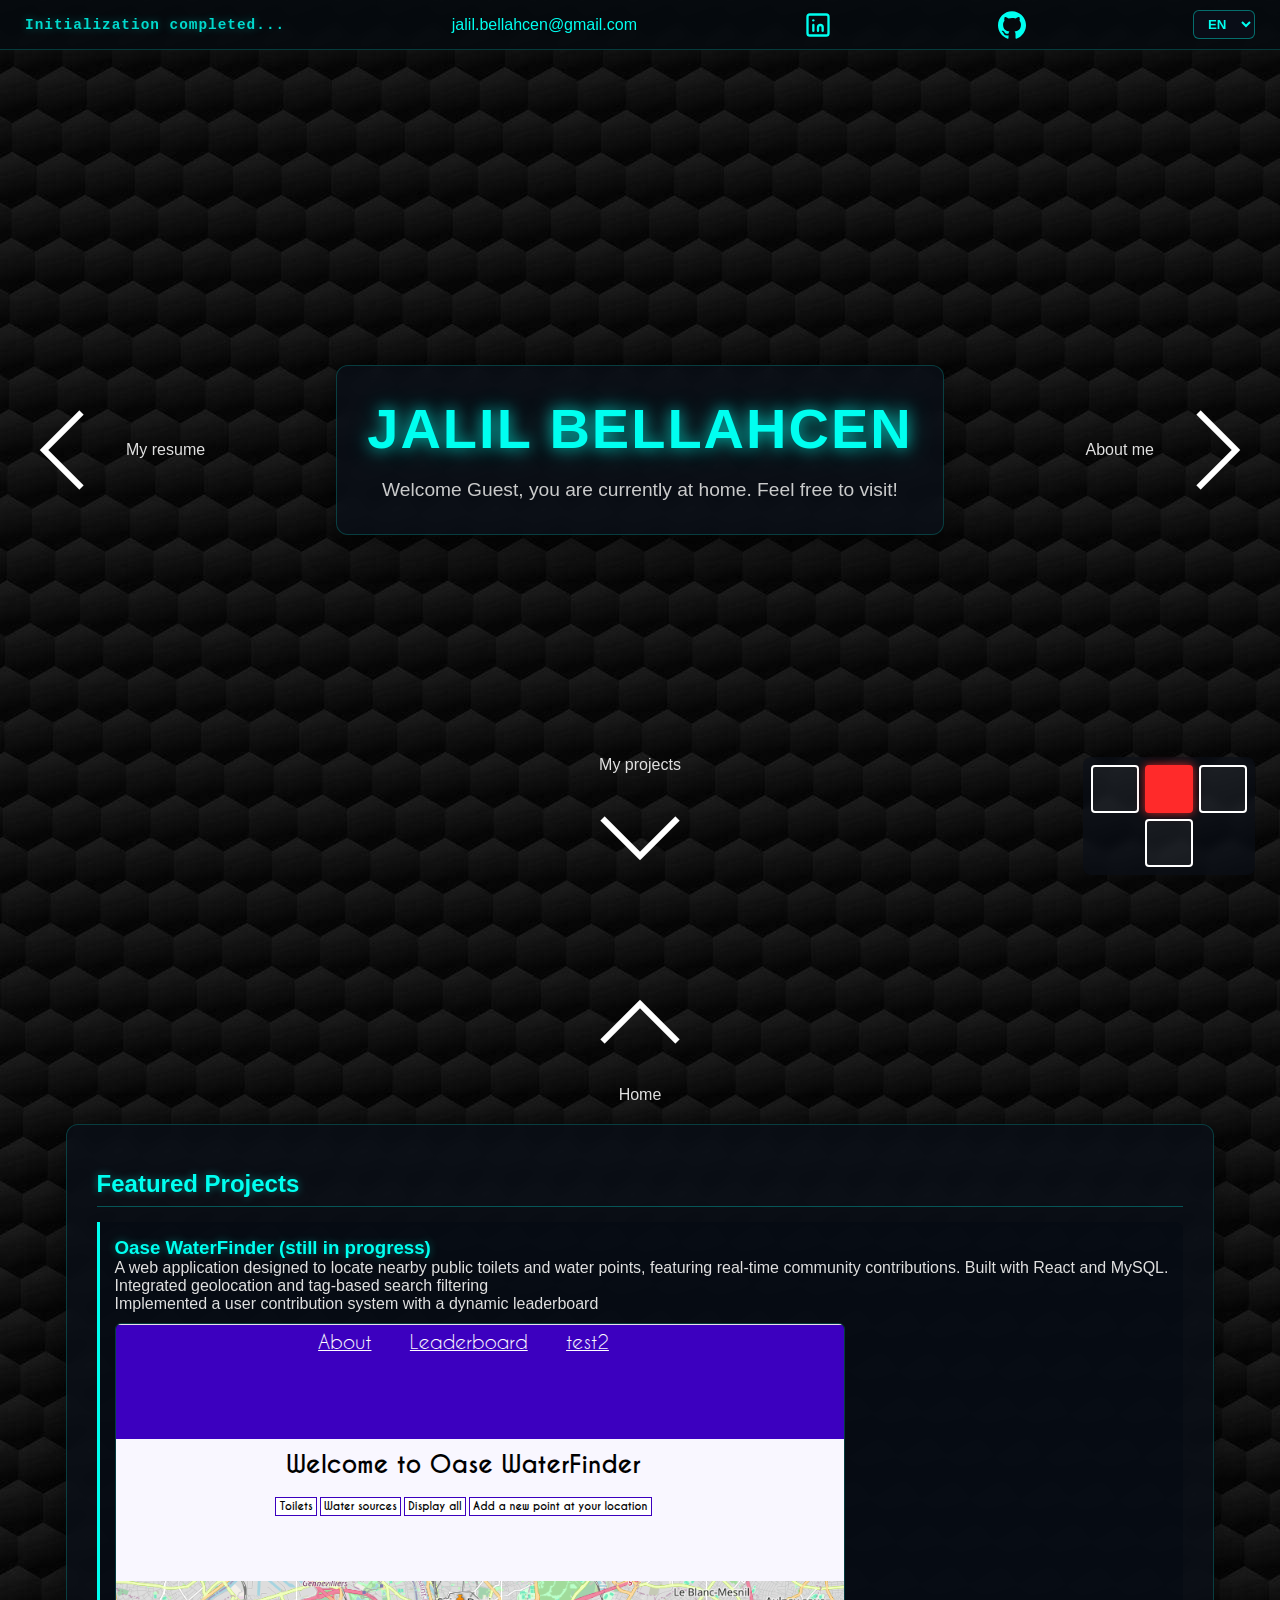
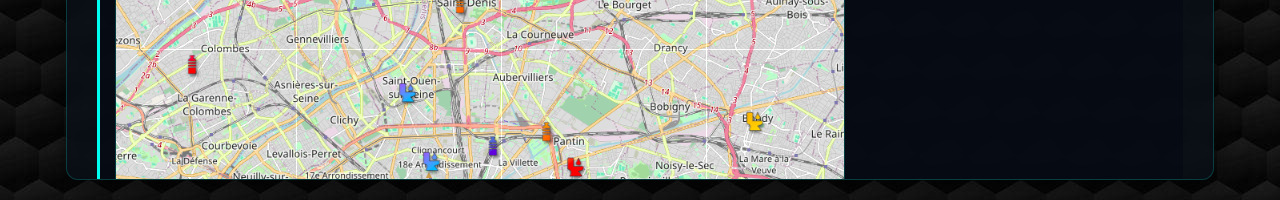
<file: index.html>
<!DOCTYPE html>
<html lang="en">

<head>
    <meta charset="UTF-8">
    <meta name="viewport" content="width=device-width, initial-scale=1.0">
    <title>My portfolio website</title>
    <script src="script.js" defer></script>
    <link rel="stylesheet" href="css/style.css">
    <link rel="stylesheet" href="css/style-phone.css">

</head>

<body>
    <header>
        <h3>Initialization completed...</h3>
        <p><a href="mailto:jalil.bellahcen@gmail.com">jalil.bellahcen@gmail.com</a></p>
    
            <p>
  <a href="https://www.linkedin.com/in/jalil-bellahcen-281889329/" target="_blank" aria-label="LinkedIn">
    <svg width="50px" height="50px" viewBox="0 0 24 24" id="linkedin" xmlns="http://www.w3.org/2000/svg" class="theme-icon">
      <rect x="3" y="3" width="18" height="18" rx="2" fill="none" stroke="#00FFF0" stroke-width="2"></rect>
      <path d="M16,17V14a2,2,0,0,0-2-2h0a2,2,0,0,0-2,2v3" fill="none" stroke="#00FFF0" stroke-linecap="round" stroke-linejoin="round" stroke-width="2"></path>
      <circle cx="8" cy="8" r="1" fill="#00FFF0"></circle>
      <path d="M8,12v5" fill="none" stroke="#00FFF0" stroke-linecap="round" stroke-linejoin="round" stroke-width="2"></path>
    </svg>
  </a>
</p>

<p>
  <a href="https://github.com/Datruc21" target="_blank" aria-label="GitHub">
    <svg
    xmlns="http://www.w3.org/2000/svg"
    width="50"
    height="50"
    viewBox="0 0 24 24"
    fill="#00FFF0"
    class="theme-icon">
    <path d="M12 .297C5.373.297 0 5.67 0 12.297c0 5.303 3.438 9.8 8.205 11.387.6.111.82-.261.82-.577v-2.234c-3.338.724-4.033-1.416-4.033-1.416-.546-1.387-1.333-1.756-1.333-1.756-1.089-.744.084-.729.084-.729 1.205.084 1.839 1.236 1.839 1.236 1.07 1.834 2.809 1.304 3.495.996.108-.776.417-1.305.759-1.605-2.665-.303-5.467-1.332-5.467-5.931 0-1.311.469-2.381 1.236-3.221-.124-.304-.535-1.527.117-3.176 0 0 1.008-.322 3.301 1.23a11.5 11.5 0 013.003-.404c1.018.005 2.044.138 3.003.404 2.291-1.552 3.297-1.23 3.297-1.23.654 1.649.243 2.872.12 3.176.77.84 1.234 1.91 1.234 3.221 0 4.61-2.807 5.625-5.48 5.921.43.372.814 1.102.814 2.222v3.293c0 .319.216.694.825.576C20.565 22.092 24 17.596 24 12.297 24 5.67 18.627.297 12 .297z"/>
</svg>
  </a>
</p>
    <select onchange="location = this.value;">
        <option value="index.html" selected>EN</option>
        <option value="index_fr.html">FR</option>
        <option value="index_ar.html">AR</option>
    </select>
    </header>
    <main>
    <section id="Home">
        <div class="Left-arrow">
        <img src="images/chevrons/icons8-chevron-W.png" onclick="goTo('resume')">
        <p onclick="goTo('resume')">My resume</p>
        </div>
        <div class="center-content home-hero">
        <h1 class="hero-name">Jalil Bellahcen</h1>
        <p id="Greeting">Welcome Guest, you are currently at home. Feel free to visit!</p>
        </div>        
        <div class="Right-arrow">
        <p onclick="goTo('about')">About me</p>
        <img src="images/chevrons/icons8-chevron-E.png" onclick="goTo('about')">
        </div>        
        <div class="Down-arrow">
            <p onclick="goTo('projects')">My projects</p>
            <img src="images/chevrons/icons8-chevron-S.png" onclick="goTo('projects')">
        </div>
    </section>

    <section id="Resume">
        <div id="Full-Resume" class="center-content">
        <div>
        <h2>Education</h2>
        <h3><b>Efrei</b> - Villejuif, France</h3>
        <p><i>2024 – 2029</i></p>
        <p>Master of Science in Computer Science & Engineering</p>
        <h3><b>Aix-Marseille University</b> - Marseille, France</h3>
        <p><i>2025 - 2028</i></p>
        <p>Bachelor degree in Mathematics</p>
        <h3><b>Bezout High School</b> - Nemours, France</h3>
        <p><i>2021 – 2024</i></p>
        <p>High School Diploma (General Baccalaureate) — Specializing in Mathematics & Physics</p>
        <p>Graduated with Highest Honors (Mention Très Bien)</p>

        <div>
        <h3 style="margin-top: 15px;">Certifications</h3>
        <div class="skills-container">
        <span class="skill-tag highlight">CCNA 1</span>
        </div>
        </div>
        </div>

        <div>
        <h2>Work Experience</h2>
        <h3><b>Bonobo</b> — Sales Assistant | Nemours, France</h3>
        <p><i>January 2026 – February 2026</i></p>
        <ul>
            <li>Welcomed, advised, and assisted customers in store.</li>
            <li>Managed inventory, stock replenishment, and checkout operations.</li>
        </ul>

        <h3><b>Trèves</b> — Procurement Intern | Reims, France</h3>
        <p><i>July 2025 – August 2025</i></p>
        <ul>
            <li>Discovered corporate Purchasing & Logistics operations in an international group.</li>
            <li>Collaborated with cross-functional teams and communicated with external suppliers.</li>
        </ul>
        </div>

        <div>
        <h2>Skills</h2>
        <h3>Technical Skills</h3>
        <div class="skills-container">
            <span class="skill-tag">Python</span>
            <span class="skill-tag">C</span>
            <span class="skill-tag">Java</span>
            <span class="skill-tag">HTML/CSS</span>
            <span class="skill-tag">JavaScript</span>
            <span class="skill-tag">React</span>
            <span class="skill-tag">MySQL</span>
            <span class="skill-tag">Linux</span>
    </div>

    <h3 style="margin-top: 15px;">Languages</h3>
    <div class="skills-container">
        <span class="skill-tag highlight">English (C1)</span>
        <span class="skill-tag highlight">French (Native)</span>
        <span class="skill-tag highlight">Arabic MSA (B1)</span>
    </div>

    <h3 style="margin-top: 15px;">Others</h3>
    <div class="skills-container">
        <span class="skill-tag">driving license</span>
    </div>
    </div>
    </div>
    
        <div class="Right-arrow">
        <p onclick="goTo('home')">Home</p>
        <img src="images/chevrons/icons8-chevron-E.png" onclick="goTo('home')">
        </div>
    </section>


    <section id="Projects">
    <div class="center-content">
        <h2>Featured Projects</h2>

        <div class="project-card">
            <h3>Oase WaterFinder (still in progress)</h3>
            <p>A web application designed to locate nearby public toilets and water points, featuring real-time community contributions. Built with React and MySQL.</p>
            <ul>
                <li>Integrated geolocation and tag-based search filtering</li>
                <li>Implemented a user contribution system with a dynamic leaderboard</li>
            </ul>
            <img src="images/projects/oase.png" alt="a picture of the project">
            <p><a href="https://github.com/Datruc21/OaseWaterFinderWebApp.git" target="_blank">View on GitHub →</a></p>
        </div>

        <div class="project-card">
            <h3>Statistical Data Analysis — Student Performance</h3>
            <p>End-to-end statistical study investigating the correlation between student lifestyle habits and academic results.</p>
            <ul>
                <li>Data collection, survey designing & preprocessing (handling missing values, cleaning)</li>
                <li>Hypothesis formulation and statistical testing</li>
                <li>Data visualization and insights generation using Pandas & Seaborn</li>
            </ul>
            <p><a href="Data_analysis_study.pdf" target="_blank">Read Full Study (PDF) →</a></p>
        </div>

        <div class="project-card">
            <h3>C Image Processing Software</h3>
            <p>A desktop application developed in C capable of reading, processing, and exporting BMP8 and BMP24 images.</p>
            <ul>
                <li>Implemented custom image algorithms (Gaussian blur, negative filter, color adjustments)</li>
                <li>Optimized memory management and dynamic file parsing</li>
            </ul>
            <p><a href="https://github.com/Datruc21/Image_processing_Jalil_Bellahcen_Mael_Prouteau.git" target="_blank">View on GitHub →</a></p>
        </div>

        <div class="project-card">
            <h3>2D Physics Golf Game</h3>
            <p>A side-scrolling golf game built in Python using Pygame, incorporating power-ups and customized physics.</p>
            <ul>
                <li>Designed custom tilemap terrain rendering</li>
                <li>Implemented collision detection algorithms using the SAT (Separating Axis Theorem) circle-polygon variant</li>
            </ul>
            <img src="images/projects/ball-game.png" alt="Screenshot of Ball Game gameplay">
            <p><a href="https://github.com/Olivi3rCar/BallGameMaster.git" target="_blank">View on GitHub →</a></p>
        </div>

        <h2>Competitions & Challenges</h2>
        <div class="project-card">
            <h3>Prologin — National Programming Contest</h3>
            <p>Participated in the qualification phase of the French National Student Programming Contest.</p>
            <ul>
                <li>Solved complex algorithmic and logic challenges under strict time constraints</li>
                <li>Implemented clean and optimized algorithms in Python and C</li>
            </ul>
        </div>
    </div>
        <div class="Up-arrow">
    <img src="images/chevrons/icons8-chevron-N.png" onclick="goTo('home')">
    <p onclick="goTo('home')">Home</p>
    </div>
    </section>

    <section id="About">
    <div class="center-content">
    <h2>A bit about me</h2>
    <p>I am a Computer Science & Engineering student at Efrei Paris, where I strive to always learn different things, or just get better at what I do.</p>
        <p>Currently seeking a 5 months internship in Data Science & Machine Learning starting November 2027</p>

    <h2>My interests</h2>
    <ul>
        <li>Tech in general, but mostly Linux and Machine Learning</li>
        <li>Applied mathematics in Computer Science and recreational math</li>
        <li>Reading</li>
    </ul>

    <h2>Contact me</h2>
    <p>My email : <a href="mailto:jalil.bellahcen@gmail.com">jalil.bellahcen@gmail.com</a></p>
    <div id="contact-me-icons">
    <p>
  <a href="https://www.linkedin.com/in/jalil-bellahcen-281889329/" target="_blank" aria-label="LinkedIn">
    <svg width="50px" height="50px" viewBox="0 0 24 24" id="linkedin" xmlns="http://www.w3.org/2000/svg" class="theme-icon">
      <rect x="3" y="3" width="18" height="18" rx="2" fill="none" stroke="#00FFF0" stroke-width="2"></rect>
      <path d="M16,17V14a2,2,0,0,0-2-2h0a2,2,0,0,0-2,2v3" fill="none" stroke="#00FFF0" stroke-linecap="round" stroke-linejoin="round" stroke-width="2"></path>
      <circle cx="8" cy="8" r="1" fill="#00FFF0"></circle>
      <path d="M8,12v5" fill="none" stroke="#00FFF0" stroke-linecap="round" stroke-linejoin="round" stroke-width="2"></path>
    </svg>
  </a>
</p>

<p>
   <a href="https://github.com/Datruc21" target="_blank" aria-label="GitHub">
    <svg xmlns="http://www.w3.org/2000/svg" width="50" height="50" viewBox="0 0 24 24" fill="#00FFF0" class="theme-icon">
    <path d="M12 .297C5.373.297 0 5.67 0 12.297c0 5.303 3.438 9.8 8.205 11.387.6.111.82-.261.82-.577v-2.234c-3.338.724-4.033-1.416-4.033-1.416-.546-1.387-1.333-1.756-1.333-1.756-1.089-.744.084-.729.084-.729 1.205.084 1.839 1.236 1.839 1.236 1.07 1.834 2.809 1.304 3.495.996.108-.776.417-1.305.759-1.605-2.665-.303-5.467-1.332-5.467-5.931 0-1.311.469-2.381 1.236-3.221-.124-.304-.535-1.527.117-3.176 0 0 1.008-.322 3.301 1.23a11.5 11.5 0 013.003-.404c1.018.005 2.044.138 3.003.404 2.291-1.552 3.297-1.23 3.297-1.23.654 1.649.243 2.872.12 3.176.77.84 1.234 1.91 1.234 3.221 0 4.61-2.807 5.625-5.48 5.921.43.372.814 1.102.814 2.222v3.293c0 .319.216.694.825.576C20.565 22.092 24 17.596 24 12.297 24 5.67 18.627.297 12 .297z"></path>
</svg>
  </a>
</p>
    </div>
</div>
    <div class="Left-arrow">
    <img src="images/chevrons/icons8-chevron-W.png" onclick="goTo('home')">
    <p onclick="goTo('home')">Home</p>
    </div>
    </section>
    </main>
<div id="minimap">
    <div class="map-cell" id="map-resume"></div>   
    <div class="map-cell active" id="map-home"></div>             
    <div class="map-cell" id="map-about"></div>            
    <div class="map-cell empty"></div>                     
    <div class="map-cell" id="map-projects"></div>          
    <div class="map-cell empty"></div>                     
</div></body>

</html>
</file>
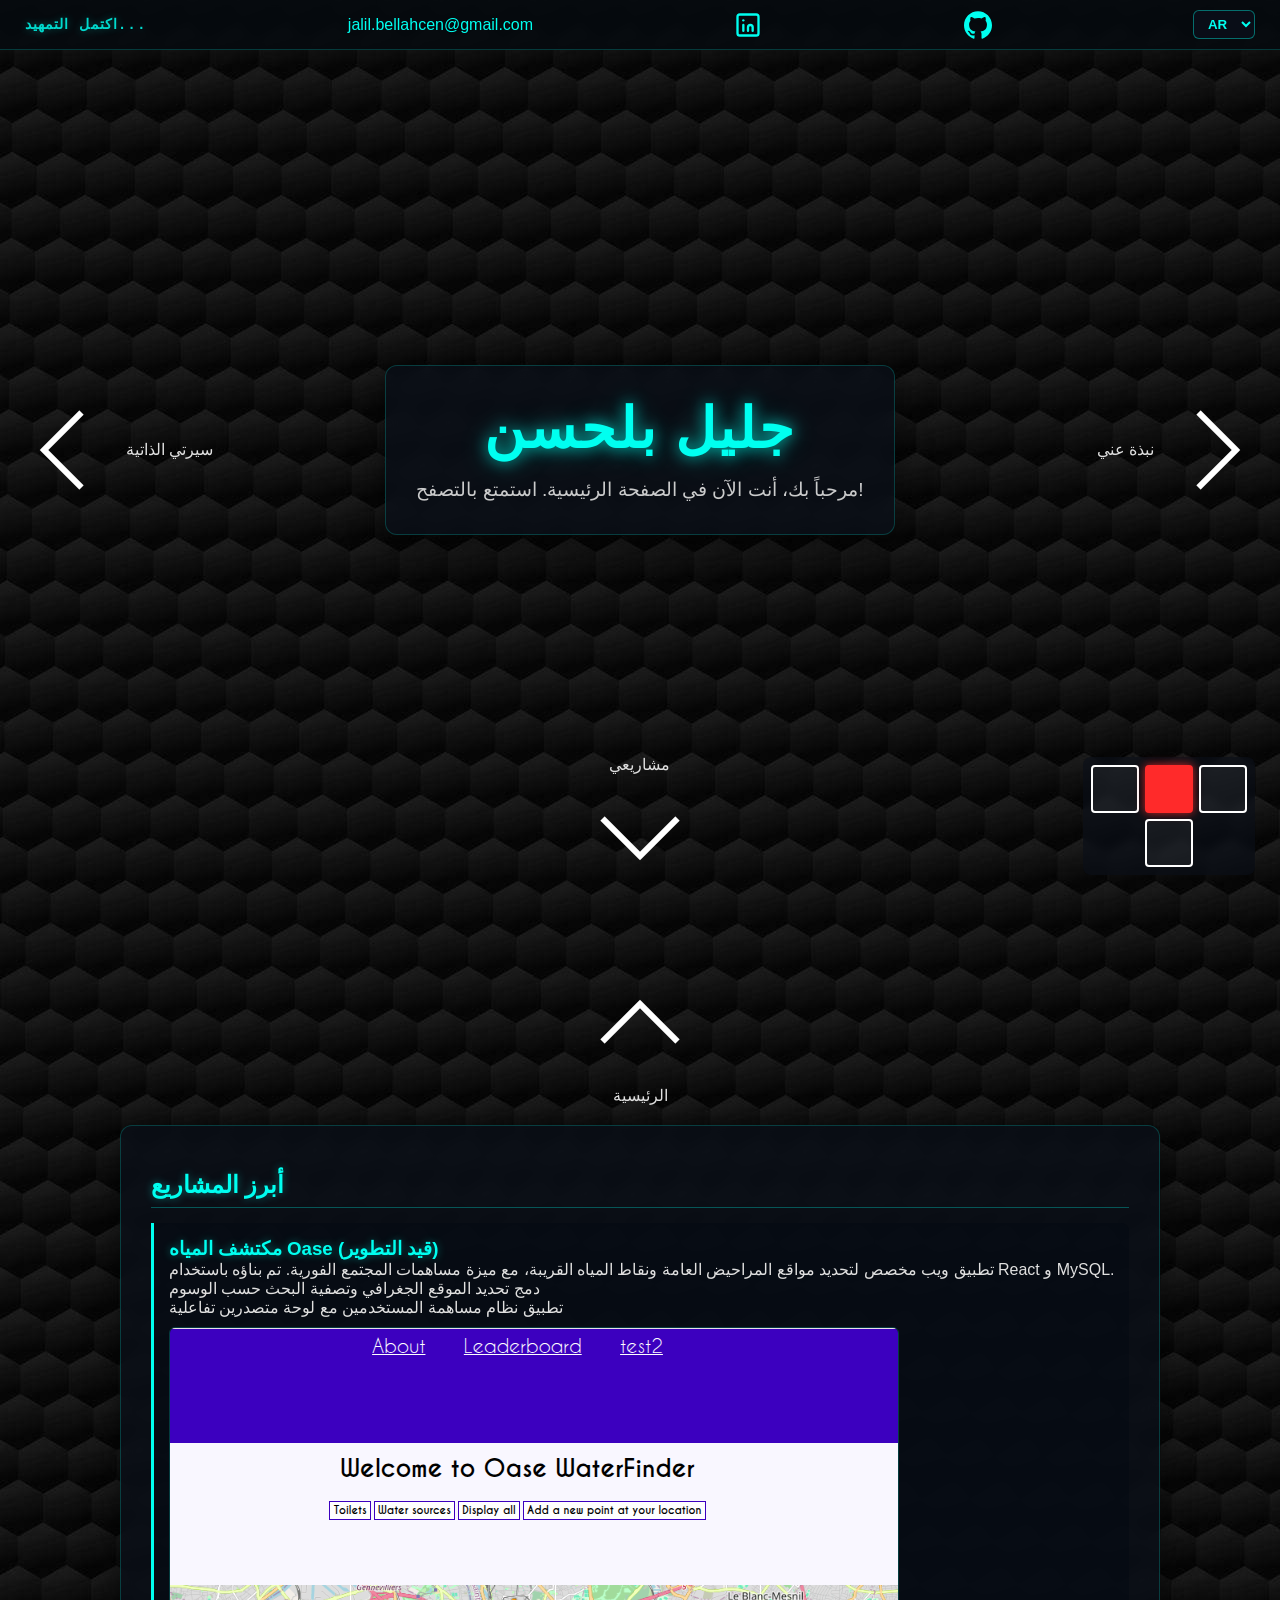
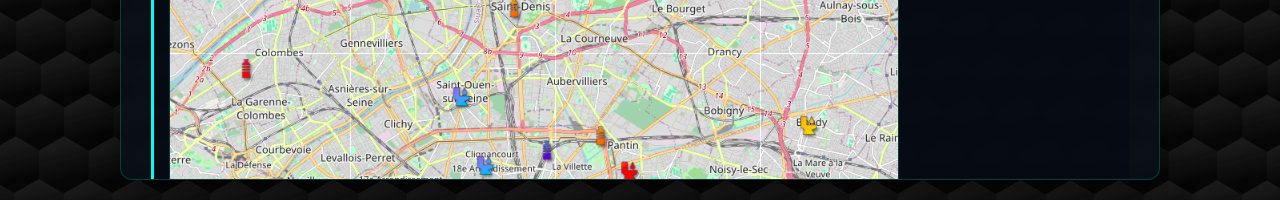
<file: index_ar.html>
<!DOCTYPE html>
<html lang="ar">

<head>
    <meta charset="UTF-8">
    <meta name="viewport" content="width=device-width, initial-scale=1.0">
    <title>موقعي الشخصي</title>
    <script src="script.js" defer></script>
    <link rel="stylesheet" href="css/style.css">
    <link rel="stylesheet" href="css/style-phone.css">
</head>

<body>
    <header>
        <h3>اكتمل التمهيد...</h3>
        <p><a href="mailto:jalil.bellahcen@gmail.com">jalil.bellahcen@gmail.com</a></p>
    
        <p>
            <a href="https://www.linkedin.com/in/jalil-bellahcen-281889329/" target="_blank" aria-label="LinkedIn">
                <svg width="50px" height="50px" viewBox="0 0 24 24" id="linkedin" xmlns="http://www.w3.org/2000/svg" class="theme-icon">
                    <rect x="3" y="3" width="18" height="18" rx="2" fill="none" stroke="#00FFF0" stroke-width="2"></rect>
                    <path d="M16,17V14a2,2,0,0,0-2-2h0a2,2,0,0,0-2,2v3" fill="none" stroke="#00FFF0" stroke-linecap="round" stroke-linejoin="round" stroke-width="2"></path>
                    <circle cx="8" cy="8" r="1" fill="#00FFF0"></circle>
                    <path d="M8,12v5" fill="none" stroke="#00FFF0" stroke-linecap="round" stroke-linejoin="round" stroke-width="2"></path>
                </svg>
            </a>
        </p>

        <p>
            <a href="https://github.com/Datruc21" target="_blank" aria-label="GitHub">
                <svg xmlns="http://www.w3.org/2000/svg" width="50" height="50" viewBox="0 0 24 24" fill="#00FFF0" class="theme-icon">
                    <path d="M12 .297C5.373.297 0 5.67 0 12.297c0 5.303 3.438 9.8 8.205 11.387.6.111.82-.261.82-.577v-2.234c-3.338.724-4.033-1.416-4.033-1.416-.546-1.387-1.333-1.756-1.333-1.756-1.089-.744.084-.729.084-.729 1.205.084 1.839 1.236 1.839 1.236 1.07 1.834 2.809 1.304 3.495.996.108-.776.417-1.305.759-1.605-2.665-.303-5.467-1.332-5.467-5.931 0-1.311.469-2.381 1.236-3.221-.124-.304-.535-1.527.117-3.176 0 0 1.008-.322 3.301 1.23a11.5 11.5 0 013.003-.404c1.018.005 2.044.138 3.003.404 2.291-1.552 3.297-1.23 3.297-1.23.654 1.649.243 2.872.12 3.176.77.84 1.234 1.91 1.234 3.221 0 4.61-2.807 5.625-5.48 5.921.43.372.814 1.102.814 2.222v3.293c0 .319.216.694.825.576C20.565 22.092 24 17.596 24 12.297 24 5.67 18.627.297 12 .297z"/>
                </svg>
            </a>
        </p>
        <select onchange="location = this.value;">
            <option value="index.html">EN</option>
            <option value="index_fr.html">FR</option>
            <option value="index_ar.html" selected>AR</option>
        </select>
    </header>

    <main>
    <section id="Home">
        <div class="Left-arrow">
        <img src="images/chevrons/icons8-chevron-W.png" onclick="goTo('resume')">
        <p onclick="goTo('resume')">سيرتي الذاتية</p>
        </div>
        <div class="center-content home-hero">
        <h1 class="hero-name">جليل بلحسن</h1>
        <p id="Greeting">مرحباً بك، أنت الآن في الصفحة الرئيسية. استمتع بالتصفح!</p>
        </div>        
        <div class="Right-arrow">
        <p onclick="goTo('about')">نبذة عني</p>
        <img src="images/chevrons/icons8-chevron-E.png" onclick="goTo('about')">
        </div>        
        <div class="Down-arrow">
            <p onclick="goTo('projects')">مشاريعي</p>
            <img src="images/chevrons/icons8-chevron-S.png" onclick="goTo('projects')">
        </div>
    </section>

    <section id="Resume">
        <div id="Full-Resume" class="center-content">
        <div>
        <h2>التعليم</h2>
        <h3><b>إيفريه (Efrei)</b> - فيلجويف، فرنسا</h3>
        <p><i>2024 – 2029</i></p>
        <p>ماجستير العلوم في علوم الحاسوب والهندسة</p>
        <h3><b>جامعة إيكس مارسيليا</b> - مارسيليا، فرنسا</h3>
        <p><i>2025 - 2028</i></p>
        <p>درجة البكالوريوس في الرياضيات</p>
        <h3><b>ثانوية بيزو (Bezout)</b> - نيمور، فرنسا</h3>
        <p><i>2021 – 2024</i></p>
        <p>شهادة البكالوريا العامة — تخصص الرياضيات والفيزياء</p>
        <p>تخرج بتقدير ممتاز جداً (Mention Très Bien)</p>

        <div>
        <h3 style="margin-top: 15px;">الشهادات</h3>
        <div class="skills-container">
        <span class="skill-tag highlight">CCNA 1</span>
        </div>
        </div>
        </div>

        <div>
        <h2>الخبرة العملية</h2>
        <h3><b>بونوبو (Bonobo)</b> — مساعد مبيعات | نيمور، فرنسا</h3>
        <p><i>يناير 2026 – فبراير 2026</i></p>
        <ul>
            <li>استقبال، تقديم النصائح، ومساعدة العملاء داخل المتجر.</li>
            <li>إدارة المخزون، إعادة ملء الرفوف، وعمليات الصندوق.</li>
        </ul>

        <h3><b>تريف (Trèves)</b> — متدرب في قسم المشتريات | ريمس، فرنسا</h3>
        <p><i>يوليو 2025 – أغسطس 2025</i></p>
        <ul>
            <li>التعرف على عمليات المشتريات واللوجستيات في مجموعة دولية.</li>
            <li>التعاون مع فرق متعددة التخصصات والتواصل مع الموردين الخارجيين.</li>
        </ul>
        </div>

        <div>
        <h2>المهارات</h2>
        <h3>المهارات التقنية</h3>
        <div class="skills-container">
            <span class="skill-tag">Python</span>
            <span class="skill-tag">C</span>
            <span class="skill-tag">Java</span>
            <span class="skill-tag">HTML/CSS</span>
            <span class="skill-tag">JavaScript</span>
            <span class="skill-tag">React</span>
            <span class="skill-tag">MySQL</span>
            <span class="skill-tag">Linux</span>
        </div>

    <h3 style="margin-top: 15px;">اللغات</h3>
    <div class="skills-container">
        <span class="skill-tag highlight">الإنكليزية (C1)</span>
        <span class="skill-tag highlight">الفرنسية (اللغة الأم)</span>
        <span class="skill-tag highlight">العربية الفصحى (B1)</span>
    </div>
    <h3 style="margin-top: 15px;">مهارات أخرى</h3>
    <div class="skills-container">
        <span class="skill-tag">رخصة قيادة</span>
    </div>
    </div>
    </div>

        <div class="Right-arrow">
        <p onclick="goTo('home')">الرئيسية</p>
        <img src="images/chevrons/icons8-chevron-E.png" onclick="goTo('home')">
        </div>
    </section>

    <section id="Projects">
    <div class="center-content">
        <h2>أبرز المشاريع</h2>

        <div class="project-card">
            <h3>مكتشف المياه Oase (قيد التطوير)</h3>
            <p>تطبيق ويب مخصص لتحديد مواقع المراحيض العامة ونقاط المياه القريبة، مع ميزة مساهمات المجتمع الفورية. تم بناؤه باستخدام React و MySQL.</p>
            <ul>
                <li>دمج تحديد الموقع الجغرافي وتصفية البحث حسب الوسوم</li>
                <li>تطبيق نظام مساهمة المستخدمين مع لوحة متصدرين تفاعلية</li>
            </ul>
            <img src="images/projects/oase.png" alt="صورة للمشروع">
            <p><a href="https://github.com/Datruc21/OaseWaterFinderWebApp.git" target="_blank">عرض على GitHub →</a></p>
        </div>

        <div class="project-card">
            <h3>تحليل البيانات الإحصائية — أداء الطلاب</h3>
            <p>دراسة إحصائية شاملة تبحث في العلاقة بين النمط المعيشي للطلاب ونتائجهم الأكاديمية.</p>
            <ul>
                <li>جمع البيانات، تصميم الاستبيانات ومعالجتها الأولية (التعامل مع القيم المفقودة والتنظيف)</li>
                <li>صياغة الفرضيات والاختبارات الإحصائية</li>
                <li>تصور البيانات واستخلاص النتائج باستخدام Pandas و Seaborn</li>
            </ul>
            <p><a href="Data_analysis_study.pdf" target="_blank">قراءة الدراسة الكاملة (PDF) →</a></p>
        </div>

        <div class="project-card">
            <h3>برنامج معالجة الصور بلغة C</h3>
            <p>تطبيق مكتبي مبرمج بلغة C الخالصة، قادر على قراءة ومعالجة وتصدير صور صيغ BMP8 و BMP24.</p>
            <ul>
                <li>تطبيق خوارزميات صور مخصصة (الضبابية الدائرية، الفلتر السلبي، وتعديل الألوان)</li>
                <li>تحسين إدارة الذاكرة وتحليل الملفات الديناميكي</li>
            </ul>
            <p><a href="https://github.com/Datruc21/Image_processing_Jalil_Bellahcen_Mael_Prouteau.git" target="_blank">عرض على GitHub →</a></p>
        </div>

        <div class="project-card">
            <h3>لعبة غولف ثنائية الأبعاد بالفيزياء</h3>
            <p>لعبة غولف جانبية التمرير تم إنشاؤها بلغة Python باستخدام Pygame، تتضمن تعزيزات طاقة وفيزياء مخصصة.</p>
            <ul>
                <li>تصميم عرض التضاريس باستخدام الخرائط المربعة (Tilemap)</li>
                <li>تطبيق خوارزميات كشف التصادم باستخدام نظرية المحور الفاصل (SAT) بين الدائرة والمضلع</li>
            </ul>
            <img src="images/projects/ball-game.png" alt="لقطة شاشة من لعبة الغولف">
            <p><a href="https://github.com/Olivi3rCar/BallGameMaster.git" target="_blank">عرض على GitHub →</a></p>
        </div>

        <h2>المسابقات والتحديات</h2>
        <div class="project-card">
            <h3>برولوجين (Prologin) — المسابقة الوطنية للبرمجة</h3>
            <p>المشاركة في المرحلة التأهيلية للمسابقة الوطنية الفرنسية للبرمجة الموجهة للطلاب.</p>
            <ul>
                <li>حل تحديات برمجية ومنطقية معقدة تحت قيود زمنية صارمة</li>
                <li>تطبيق خوارزميات نظيفة ومحسّنة بلغة Python و C</li>
            </ul>
        </div>
    </div>
        <div class="Up-arrow">
    <img src="images/chevrons/icons8-chevron-N.png" onclick="goTo('home')">
    <p onclick="goTo('home')">الرئيسية</p>
    </div>
    </section>

    <section id="About">
    <div class="center-content">
    <h2>نبذة عني</h2>
    <p>أنا طالب في علوم الحاسوب والهندسة في إيفريه باريس (Efrei Paris)، حيث أسعى دائماً لتعلم أشياء جديدة وتطوير مهاراتي.</p>
    <p>أبحث حالياً عن تدريب لمدة 5 أشهر في علم البيانات وتعلم الآلة ابتداءً من نوفمبر 2027.</p>

    <h2>اهتماماتي</h2>
    <ul>
        <li>التكنولوجيا بشكل عام، وبشكل خاص لنكس (Linux) وتعلم الآلة</li>
        <li>الرياضيات التطبيقية في علوم الحاسوب والرياضيات الترفيهية</li>
        <li>القراءة</li>
    </ul>

    <h2>تواصل معي</h2>
    <p>بريدي الإلكتروني: <a href="mailto:jalil.bellahcen@gmail.com">jalil.bellahcen@gmail.com</a></p>
    <div id="contact-me-icons">
    <p>
  <a href="https://www.linkedin.com/in/jalil-bellahcen-281889329/" target="_blank" aria-label="LinkedIn">
    <svg width="50px" height="50px" viewBox="0 0 24 24" id="linkedin" xmlns="http://www.w3.org/2000/svg" class="theme-icon">
      <rect x="3" y="3" width="18" height="18" rx="2" fill="none" stroke="#00FFF0" stroke-width="2"></rect>
      <path d="M16,17V14a2,2,0,0,0-2-2h0a2,2,0,0,0-2,2v3" fill="none" stroke="#00FFF0" stroke-linecap="round" stroke-linejoin="round" stroke-width="2"></path>
      <circle cx="8" cy="8" r="1" fill="#00FFF0"></circle>
      <path d="M8,12v5" fill="none" stroke="#00FFF0" stroke-linecap="round" stroke-linejoin="round" stroke-width="2"></path>
    </svg>
  </a>
</p>

<p>
   <a href="https://github.com/Datruc21" target="_blank" aria-label="GitHub">
    <svg xmlns="http://www.w3.org/2000/svg" width="50" height="50" viewBox="0 0 24 24" fill="#00FFF0" class="theme-icon">
    <path d="M12 .297C5.373.297 0 5.67 0 12.297c0 5.303 3.438 9.8 8.205 11.387.6.111.82-.261.82-.577v-2.234c-3.338.724-4.033-1.416-4.033-1.416-.546-1.387-1.333-1.756-1.333-1.756-1.089-.744.084-.729.084-.729 1.205.084 1.839 1.236 1.839 1.236 1.07 1.834 2.809 1.304 3.495.996.108-.776.417-1.305.759-1.605-2.665-.303-5.467-1.332-5.467-5.931 0-1.311.469-2.381 1.236-3.221-.124-.304-.535-1.527.117-3.176 0 0 1.008-.322 3.301 1.23a11.5 11.5 0 013.003-.404c1.018.005 2.044.138 3.003.404 2.291-1.552 3.297-1.23 3.297-1.23.654 1.649.243 2.872.12 3.176.77.84 1.234 1.91 1.234 3.221 0 4.61-2.807 5.625-5.48 5.921.43.372.814 1.102.814 2.222v3.293c0 .319.216.694.825.576C20.565 22.092 24 17.596 24 12.297 24 5.67 18.627.297 12 .297z"></path>
</svg>
  </a>
</p>
    </div>
</div>
    <div class="Left-arrow">
    <img src="images/chevrons/icons8-chevron-W.png" onclick="goTo('home')">
    <p onclick="goTo('home')">الرئيسية</p>
    </div>
    </section>
    </main>

<div id="minimap">
    <div class="map-cell" id="map-resume"></div>   
    <div class="map-cell active" id="map-home"></div>             
    <div class="map-cell" id="map-about"></div>            
    <div class="map-cell empty"></div>                     
    <div class="map-cell" id="map-projects"></div>          
    <div class="map-cell empty"></div>                     
</div>

</body>
</html>
</file>
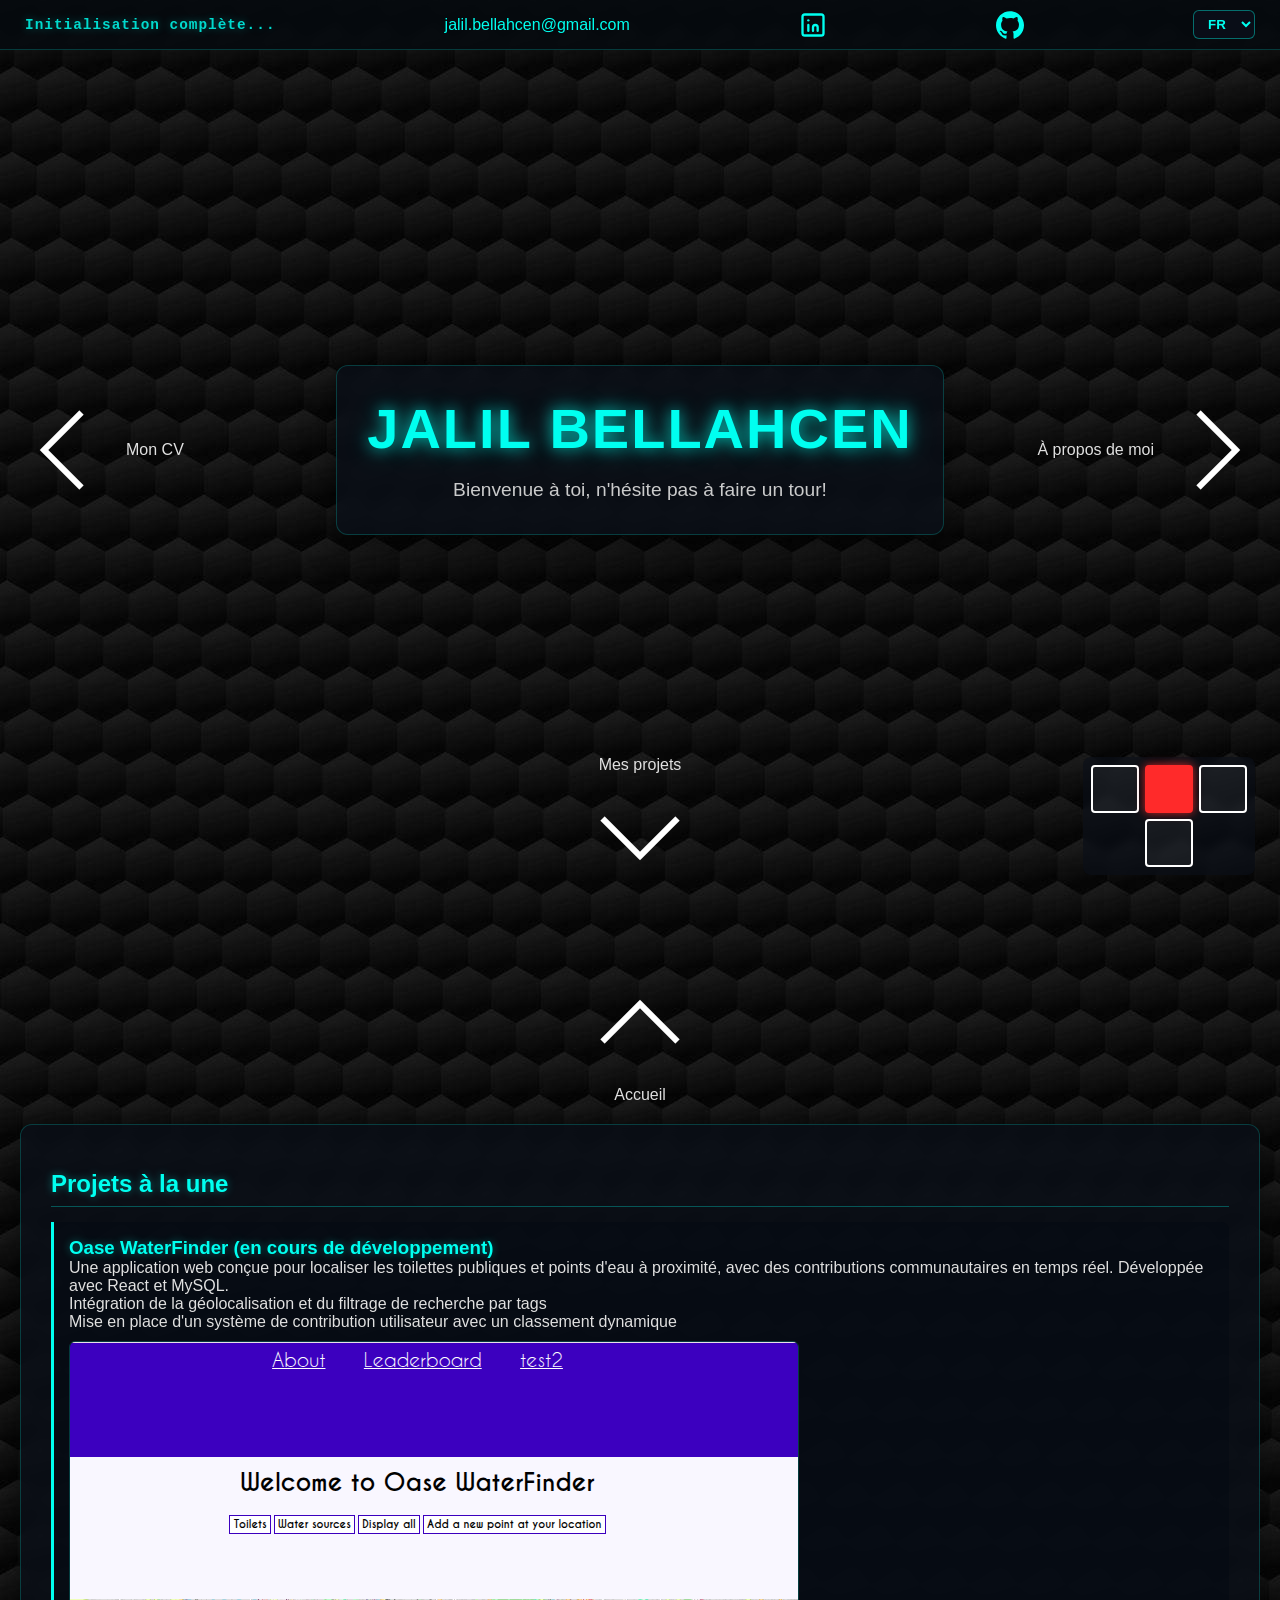
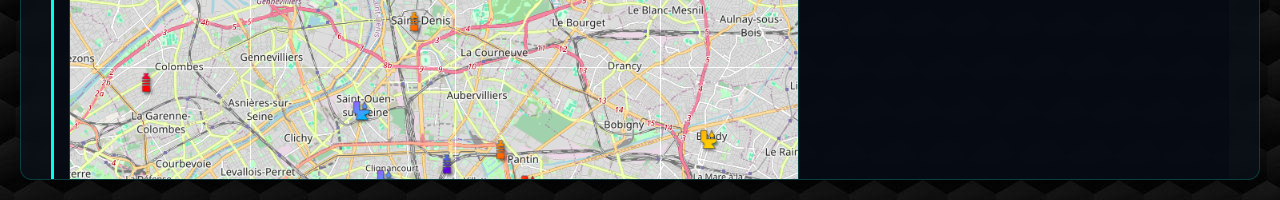
<file: index_fr.html>
<!DOCTYPE html>
<html lang="fr">

<head>
    <meta charset="UTF-8">
    <meta name="viewport" content="width=device-width, initial-scale=1.0">
    <title>Mon site portfolio</title>
    <script src="script.js" defer></script>
    <link rel="stylesheet" href="css/style.css">
    <link rel="stylesheet" href="css/style-phone.css">

</head>

<body>
    <header>
        <h3>Initialisation complète...</h3>
        <p><a href="mailto:jalil.bellahcen@gmail.com">jalil.bellahcen@gmail.com</a></p>
    
            <p>
  <a href="https://www.linkedin.com/in/jalil-bellahcen-281889329/" target="_blank" aria-label="LinkedIn">
    <svg width="50px" height="50px" viewBox="0 0 24 24" id="linkedin" xmlns="http://www.w3.org/2000/svg" class="theme-icon">
      <rect x="3" y="3" width="18" height="18" rx="2" fill="none" stroke="#00FFF0" stroke-width="2"></rect>
      <path d="M16,17V14a2,2,0,0,0-2-2h0a2,2,0,0,0-2,2v3" fill="none" stroke="#00FFF0" stroke-linecap="round" stroke-linejoin="round" stroke-width="2"></path>
      <circle cx="8" cy="8" r="1" fill="#00FFF0"></circle>
      <path d="M8,12v5" fill="none" stroke="#00FFF0" stroke-linecap="round" stroke-linejoin="round" stroke-width="2"></path>
    </svg>
  </a>
</p>

<p>
  <a href="https://github.com/Datruc21" target="_blank" aria-label="GitHub">
    <svg
    xmlns="http://www.w3.org/2000/svg"
    width="50"
    height="50"
    viewBox="0 0 24 24"
    fill="#00A2FF"
    class="theme-icon">
    <path d="M12 .297C5.373.297 0 5.67 0 12.297c0 5.303 3.438 9.8 8.205 11.387.6.111.82-.261.82-.577v-2.234c-3.338.724-4.033-1.416-4.033-1.416-.546-1.387-1.333-1.756-1.333-1.756-1.089-.744.084-.729.084-.729 1.205.084 1.839 1.236 1.839 1.236 1.07 1.834 2.809 1.304 3.495.996.108-.776.417-1.305.759-1.605-2.665-.303-5.467-1.332-5.467-5.931 0-1.311.469-2.381 1.236-3.221-.124-.304-.535-1.527.117-3.176 0 0 1.008-.322 3.301 1.23a11.5 11.5 0 013.003-.404c1.018.005 2.044.138 3.003.404 2.291-1.552 3.297-1.23 3.297-1.23.654 1.649.243 2.872.12 3.176.77.84 1.234 1.91 1.234 3.221 0 4.61-2.807 5.625-5.48 5.921.43.372.814 1.102.814 2.222v3.293c0 .319.216.694.825.576C20.565 22.092 24 17.596 24 12.297 24 5.67 18.627.297 12 .297z"/>
</svg>
  </a>
</p>
    <select onchange="location = this.value;">
        <option value="index.html">EN</option>
        <option value="index_fr.html" selected>FR</option>
        <option value="index_ar.html">AR</option>
    </select>
    </header>
    <main>
    <section id="Home">
        <div class="Left-arrow">
        <img src="images/chevrons/icons8-chevron-W.png" onclick="goTo('resume')">
        <p onclick="goTo('resume')">Mon CV</p>
        </div>
        <div class="center-content home-hero">
        <h1 class="hero-name">Jalil Bellahcen</h1>
        <p id="Greeting">Bienvenue à toi, n'hésite pas à faire un tour!</p>
        </div>        
        <div class="Right-arrow">
        <p onclick="goTo('about')">À propos de moi</p>
        <img src="images/chevrons/icons8-chevron-E.png" onclick="goTo('about')">
        </div>        
        <div class="Down-arrow">
            <p onclick="goTo('projects')">Mes projets</p>
            <img src="images/chevrons/icons8-chevron-S.png" onclick="goTo('projects')">
        </div>
    </section>

    <section id="Resume">
        <div id="Full-Resume" class="center-content">
        <div>
        <h2>Éducation</h2>
        <h3><b>Efrei</b> - Villejuif, France</h3>
        <p><i>2024 – 2029</i></p>
        <p>Diplôme d'ingénieur en informatique</p>
        <h3><b>Université d'Aix-Marseille</b> - Marseille, France</h3>
        <p><i>2025 - 2028</i></p>
        <p>Licence de mathématiques</p>
        <h3><b>Lycée Bezout</b> - Nemours, France</h3>
        <p><i>2021 – 2024</i></p>
        <p>Baccalauréat série générale spécialités Mathématiques et Physique</p>
        <p>Mention Très Bien</p>

        <div>
        <h3 style="margin-top: 15px;">Certifications</h3>
        <div class="skills-container">
        <span class="skill-tag highlight">CCNA 1</span>
        </div>
        </div>
        </div>

        <div>
        <h2>Expériences</h2>
        <h3><b>Bonobo</b> — Vendeur | Nemours, France</h3>
        <p><i>Janvier 2026 – Févirer 2026</i></p>
        <ul>
            <li>Accueil, conseil et assistance en magasin.</li>
            <li>Gestion de l'inventaire, des commandes et des encaissements.</li>
        </ul>

        <h3><b>Trèves</b> — Stagiaire département des achats | Reims, France</h3>
        <p><i>Juillet 2025 – Août 2025</i></p>
        <ul>
            <li>Découverte des opérations d'achats et de logisitiques dans un groupe international.</li>
            <li>Collaborations avec de multiples équipes à l'étranger et communications avec des fournisseurs.</li>
        </ul>
        </div>

        <div>
        <h2>Compétences</h2>
        <h3>Comptéences techniques</h3>
        <div class="skills-container">
            <span class="skill-tag">Python</span>
            <span class="skill-tag">C</span>
            <span class="skill-tag">Java</span>
            <span class="skill-tag">HTML/CSS</span>
            <span class="skill-tag">JavaScript</span>
            <span class="skill-tag">React</span>
            <span class="skill-tag">MySQL</span>
            <span class="skill-tag">Linux</span>
    </div>

    <h3 style="margin-top: 15px;">Langues</h3>
    <div class="skills-container">
        <span class="skill-tag highlight">Anglais (C1)</span>
        <span class="skill-tag highlight">Français (langue maternelle)</span>
        <span class="skill-tag highlight">Arabe MSA (B1)</span>
    </div>

    <h3 style="margin-top: 15px;">Autres</h3>
    <div class="skills-container">
        <span class="skill-tag">Permis B</span>
    </div>
    </div>
    </div>


        <div class="Right-arrow">
        <p onclick="goTo('home')">Accueil</p>
        <img src="images/chevrons/icons8-chevron-E.png" onclick="goTo('home')">
        </div>
    </section>


    <section id="Projects">
    <div class="center-content">
        <h2>Projets à la une</h2>

        <div class="project-card">
            <h3>Oase WaterFinder (en cours de développement)</h3>
            <p>Une application web conçue pour localiser les toilettes publiques et points d'eau à proximité, avec des contributions communautaires en temps réel. Développée avec React et MySQL.</p>
            <ul>
                <li>Intégration de la géolocalisation et du filtrage de recherche par tags</li>
                <li>Mise en place d'un système de contribution utilisateur avec un classement dynamique</li>
            </ul>
            <img src="images/projects/oase.png" alt="Capture d'écran du projet">
            <p><a href="https://github.com/Datruc21/OaseWaterFinderWebApp.git" target="_blank">Voir sur GitHub →</a></p>
        </div>

        <div class="project-card">
            <h3>Analyse statistique de données — Performance étudiante</h3>
            <p>Étude statistique complète examinant la corrélation entre le mode de vie des étudiants et leurs résultats académiques.</p>
            <ul>
                <li>Collecte de données, conception de sondages et prétraitement (gestion des valeurs manquantes, nettoyage)</li>
                <li>Formulation d'hypothèses et tests statistiques</li>
                <li>Visualisation des données et génération d'enseignements avec Pandas & Seaborn</li>
            </ul>
            <p><a href="Data_analysis_study.pdf" target="_blank">Lire l'étude complète (PDF) →</a></p>
        </div>

        <div class="project-card">
            <h3>Logiciel de traitement d'images en C</h3>
            <p>Une application de bureau développée en C pur, capable de lire, traiter et exporter des images BMP8 et BMP24.</p>
            <ul>
                <li>Mise en œuvre d'algorithmes d'image personnalisés (flou gaussien, filtre négatif, ajustements de couleurs)</li>
                <li>Optimisation de la gestion mémoire et analyse dynamique de fichiers</li>
            </ul>
            <p><a href="https://github.com/Datruc21/Image_processing_Jalil_Bellahcen_Mael_Prouteau.git" target="_blank">Voir sur GitHub →</a></p>
        </div>

        <div class="project-card">
            <h3>Jeu de golf 2D avec moteur physique</h3>
            <p>Un jeu de golf à défilement horizontal développé en Python avec Pygame, intégrant des bonus et une physique personnalisée.</p>
            <ul>
                <li>Conception du rendu de terrain par tilemap sur-mesure</li>
                <li>Mise en œuvre d'algorithmes de détection de collision via la variante cercle-polygone du théorème des axes séparateurs (SAT)</li>
            </ul>
            <img src="images/projects/ball-game.png" alt="Capture d'écran du jeu de golf">
            <p><a href="https://github.com/Olivi3rCar/BallGameMaster.git" target="_blank">Voir sur GitHub →</a></p>
        </div>

        <h2>Compétitions & Défis</h2>
        <div class="project-card">
            <h3>Prologin — Concours National de Programmation</h3>
            <p>Participation à la phase de qualification du Concours National de Programmation pour étudiants.</p>
            <ul>
                <li>Résolution de défis algorithmiques et logiques complexes sous contraintes de temps strictes</li>
                <li>Implémentation d'algorithmes propres et optimisés en Python et C</li>
            </ul>
        </div>
    </div>
        <div class="Up-arrow">
    <img src="images/chevrons/icons8-chevron-N.png" onclick="goTo('home')">
    <p onclick="goTo('home')">Accueil</p>
    </div>
    </section>

    <section id="About">
    <div class="center-content">
    <h2>Un peu plus sur moi</h2>
    <p>Je suis étudiant en ingénierie informatique à l'Efrei Paris, où je cherche constamment à apprendre de nouvelles choses et à me perfectionner.</p>
    </p>Actuellement à la recherche d'un stage de 5 mois en Data Science & Machine Learning à partir de novembre 2027.</p>

    <h2>Mes centres d'intérêt</h2>
    <ul>
        <li>La tech en général, avec une passion particulière pour Linux et le Machine Learning</li>
        <li>Les mathématiques appliquées à l'informatique et les mathématiques récréatives</li>
        <li>La lecture</li>
    </ul>

    <h2>Me contacter</h2>
    <p>Mon e-mail : <a href="mailto:jalil.bellahcen@gmail.com">jalil.bellahcen@gmail.com</a></p>
    <div id="contact-me-icons">
    <p>
  <a href="https://www.linkedin.com/in/jalil-bellahcen-281889329/" target="_blank" aria-label="LinkedIn">
    <svg width="50px" height="50px" viewBox="0 0 24 24" id="linkedin" xmlns="http://www.w3.org/2000/svg" class="theme-icon">
      <rect x="3" y="3" width="18" height="18" rx="2" fill="none" stroke="#00FFF0" stroke-width="2"></rect>
      <path d="M16,17V14a2,2,0,0,0-2-2h0a2,2,0,0,0-2,2v3" fill="none" stroke="#00FFF0" stroke-linecap="round" stroke-linejoin="round" stroke-width="2"></path>
      <circle cx="8" cy="8" r="1" fill="#00FFF0"></circle>
      <path d="M8,12v5" fill="none" stroke="#00FFF0" stroke-linecap="round" stroke-linejoin="round" stroke-width="2"></path>
    </svg>
  </a>
</p>

<p>
  <a href="https://github.com/Datruc21" target="_blank" aria-label="GitHub">
    <svg
    xmlns="http://www.w3.org/2000/svg"
    width="50"
    height="50"
    viewBox="0 0 24 24"
    fill="#00A2FF"
    class="theme-icon">
    <path d="M12 .297C5.373.297 0 5.67 0 12.297c0 5.303 3.438 9.8 8.205 11.387.6.111.82-.261.82-.577v-2.234c-3.338.724-4.033-1.416-4.033-1.416-.546-1.387-1.333-1.756-1.333-1.756-1.089-.744.084-.729.084-.729 1.205.084 1.839 1.236 1.839 1.236 1.07 1.834 2.809 1.304 3.495.996.108-.776.417-1.305.759-1.605-2.665-.303-5.467-1.332-5.467-5.931 0-1.311.469-2.381 1.236-3.221-.124-.304-.535-1.527.117-3.176 0 0 1.008-.322 3.301 1.23a11.5 11.5 0 013.003-.404c1.018.005 2.044.138 3.003.404 2.291-1.552 3.297-1.23 3.297-1.23.654 1.649.243 2.872.12 3.176.77.84 1.234 1.91 1.234 3.221 0 4.61-2.807 5.625-5.48 5.921.43.372.814 1.102.814 2.222v3.293c0 .319.216.694.825.576C20.565 22.092 24 17.596 24 12.297 24 5.67 18.627.297 12 .297z"/>
</svg>
  </a>
</p>
    </div>
</div>
    <div class="Left-arrow">
    <img src="images/chevrons/icons8-chevron-W.png" onclick="goTo('home')">
    <p onclick="goTo('home')">Accueil</p>
    </div>
    </section>
    </main>
<div id="minimap">
    <div class="map-cell" id="map-resume"></div>   
    <div class="map-cell active" id="map-home"></div>             
    <div class="map-cell" id="map-about"></div>            
    <div class="map-cell empty"></div>                     
    <div class="map-cell" id="map-projects"></div>          
    <div class="map-cell empty"></div>                     
</div>
</body>

</html>
</file>
<file: css/style.css>
*, *::before, *::after {
    box-sizing: border-box;
    margin: 0;
    padding: 0;
}

body, html {
  background-image: url("../images/270994.jpg");
  overflow: hidden;
  font-family: 'Segoe UI', Roboto, sans-serif;
  color: #e0e0e0;
}

main {
 display: grid;
  grid-template-columns: 100vw 100vw 100vw; 
  
  grid-template-rows: 100vh 100vh;
  transform: translate(-100vw, 0vh);

  transition: transform 0.6s ease-in-out;

}


#Home {
    grid-column: 2;
    grid-row: 1;
}


#Resume {
    grid-row: 1;
    grid-column: 1;
}

#About {
    grid-row: 1;
    grid-column: 3;
}

#Projects {
    grid-row: 2;
    grid-column: 2;
}

#Home, #Resume, #About, #Projects {
    width: 100vw;
    height: 100vh;
    display: grid;
    grid-template-columns: 1fr auto 1fr;
    grid-template-rows: 1fr auto 1fr;
    padding: 20px; 
}
.Left-arrow img, 
.Right-arrow img, 
.Up-arrow img, 
.Down-arrow img {
    width: 96px;
    height: 96px;
    object-fit: contain;
    flex-shrink: 0;
}

#Resume .Right-arrow {
    grid-row: 2;
    grid-column: 3;
    display: flex;
    align-items: center;
    justify-content: flex-end;
    z-index: 10; /* Assure que la flèche reste cliquable au-dessus du reste */
}
.Left-arrow {
    display: flex;
    align-items: center;
    justify-content: flex-start; /* Tout à gauche */
    gap: 10px;
    grid-row: 2;
    grid-column: 1;
}

.Right-arrow{
    display: flex;
    align-items: center;
    justify-content: flex-end; /* Tout à droite */
    gap: 10px;
    grid-row: 2;
    grid-column: 3;
    max-width: 100%;
}

.Up-arrow{
    margin-top: 60px;
    margin-bottom: 20px;
    display: flex;
    flex-direction: column;
    align-items: center;
    justify-content: flex-start; /* Tout en haut */
    gap: 10px;
    grid-row: 1;
    grid-column: 2;
}

.Down-arrow{
    display: flex;
    flex-direction: column;
    align-items: center;
    justify-content: flex-end; /* Tout en bas */
    gap: 10px;
    grid-row: 3;
    grid-column: 2;
}

.Left-arrow, .Right-arrow, .Up-arrow, .Down-arrow {
  cursor: pointer;
  transition: transform 0.2s ease, filter 0.2s ease;
}

.Left-arrow:hover, .Right-arrow:hover, .Up-arrow:hover, .Down-arrow:hover {
  transform: scale(1.08);
  filter: drop-shadow(0 0 10px #00FFF0);
}

h1, h2, h3 {
  color: #00FFF0;
  text-shadow: 0 0 8px rgba(0, 255, 240, 0.4); /* Effet lueur cyan */
}

h2 {
  border-bottom: 1px solid rgba(0, 255, 240, 0.3);
  padding-bottom: 8px;
  margin-top: 15px;
  margin-bottom: 15px;
}

a {
  color: #00FFF0;
  text-decoration: none;
  transition: all 0.2s ease;
}

a:hover {
  text-shadow: 0 0 8px #00FFF0;
  text-decoration: underline;
}   

ul {
    list-style-type:none
}



.center-content{
    grid-row : 2;
    grid-column: 2;
    background: rgba(10, 15, 25, 0.75);
    backdrop-filter: blur(8px); /* Effet de flou arrière-plan */
    border: 1px solid rgba(0, 255, 240, 0.2); /* Bordure néon très fine */
    border-radius: 12px;
    padding: 30px;
    box-shadow: 0 8px 32px 0 rgba(0, 0, 0, 0.5);
    max-height: 80vh;
    overflow-y: auto; /* Permet le scroll interne si le texte est long */
    }

#Full-Resume {
    grid-row: 2;
    grid-column: 2;
    display: flex;
    justify-content: space-around;
    gap: 40px;
    max-width: 75vw; /* Empêche le conteneur de déborder sur la colonne de droite */
    width: 100%;
    margin: 0 auto;
}

header {
  position: fixed;
  display: flex;
  align-items: center;
  justify-content: space-between;
  top: 0;
  left: 0;
  width: 100%;
  z-index: 1000;
  padding: 10px 25px;
  background: rgba(5, 10, 15, 0.85);
  backdrop-filter: blur(5px);
  border-bottom: 1px solid rgba(0, 255, 240, 0.2);
}


header svg {
  fill: #00FFF0;
  width: 28px;
  height: 28px;
  vertical-align: middle;
  transition: transform 0.2s ease;
}
.theme-icon {
  transition: transform 0.2s ease, filter 0.2s ease;
}

.theme-icon:hover {
  transform: scale(1.15);
  filter: drop-shadow(0 0 8px #00FFF0);
}

header svg:hover {
  transform: scale(1.2);
}

.center-content::-webkit-scrollbar {
  width: 6px;
}
.center-content::-webkit-scrollbar-track {
  background: rgba(0, 0, 0, 0.3);
}
.center-content::-webkit-scrollbar-thumb {
  background: #00FFF0;
  border-radius: 3px;
}   

header select {
    background: rgba(10, 15, 25, 0.9);
    color: #00FFF0;
    border: 1px solid rgba(0, 255, 240, 0.4);
    border-radius: 6px;
    padding: 5px 10px;
    font-weight: bold;
    cursor: pointer;
    outline: none;
    transition: all 0.3s ease;
}

header select:hover {
    box-shadow: 0 0 10px rgba(0, 255, 240, 0.5);
    border-color: #00FFF0;
}

header h3 {
    font-family: 'Courier New', Courier, monospace;
    font-size: 0.9rem;
    letter-spacing: 1px;
    opacity: 0.85;
}

.skills-container {
    display: flex;
    flex-wrap: wrap;
    gap: 8px;
    margin-top: 10px;
}

.skill-tag {
    background: rgba(0, 255, 240, 0.08);
    border: 1px solid rgba(0, 255, 240, 0.3);
    color: #00FFF0;
    padding: 4px 10px;
    border-radius: 20px;
    font-size: 0.85rem;
    font-weight: 500;
    transition: all 0.2s ease;
}

.skill-tag:hover {
    background: rgba(0, 255, 240, 0.25);
    box-shadow: 0 0 8px rgba(0, 255, 240, 0.4);
    transform: translateY(-2px);
}

.skill-tag.highlight {
    border-color: rgba(0, 162, 255, 0.6);
    color: #00A2FF;
}


.project-card {
    background: rgba(5, 10, 18, 0.5);
    border-left: 3px solid #00FFF0;
    padding: 15px;
    margin-bottom: 20px;
    border-radius: 0 8px 8px 0;
    transition: transform 0.2s ease;
}

.project-card:hover {
    transform: translateX(5px);
    background: rgba(5, 10, 18, 0.7);
}

.project-card img {
    max-width: 100%;
    border-radius: 6px;
    margin: 10px 0;
    border: 1px solid rgba(0, 255, 240, 0.2);
}

#contact-me-icons {
    display: flex;
    gap : 10px;
}

.home-hero {
    display: flex;
    flex-direction: column;
    align-items: center;
    justify-content: center;
    text-align: center;
}

.hero-name {
    font-size: 3.5rem;             
    font-weight: 800;
    letter-spacing: 2px;
    color: #00FFF0;
    text-shadow: 0 0 15px rgba(0, 255, 240, 0.7), 0 0 30px rgba(0, 255, 240, 0.3);
    margin-bottom: 15px;
    text-transform: uppercase;      
}

#Greeting {
    font-size: 1.2rem;
    color: #e0e0e0;
    text-shadow: none;
    max-width: 600px;
    line-height: 1.5;
    opacity: 0.9;
}


#minimap {
    position: fixed;
    bottom: 25px;
    right: 25px;
    z-index: 1000;
    
    display: grid;
    grid-template-columns: repeat(3, 48px); 
    grid-template-rows: repeat(2, 48px);    
    gap: 6px;
    
    background: rgba(10, 15, 25, 0.6);
    padding: 8px;
    border-radius: 8px;
    backdrop-filter: blur(4px);
}

/* Style de base des cellules avec contour blanc */
.map-cell {
    border: 2px solid #ffffff;
    border-radius: 4px;
    background: rgba(255, 255, 255, 0.05);
    transition: all 0.3s ease;
}

/* Désactivation des contours pour les cellules 4 et 6 */
.map-cell.empty {
    border: none;
    background: transparent;
    visibility: hidden;
}

/* Cellule active avec un point/fond rouge fluo */
.map-cell.active {
    background-color: #FF2A2A;           /* Rouge vif */
    border-color: #FF2A2A;               /* Bordure rouge */
    box-shadow: 0 0 10px rgba(255, 42, 42, 0.8); /* Effet néon rouge */
}



@media (max-width: 768px) {
    
    header {
        padding: 8px 12px;
    }
    header h3 {
        font-size: 0.75rem; 
    }
    header svg {
        width: 22px;
        height: 22px;
    }

    .center-content {
        -webkit-overflow-scrolling: touch;
        max-height: 70vh; 
        padding: 15px;
        width: 88vw;      
    }

    .hero-name {
        font-size: 2.2rem;
    }
    #Greeting {
        font-size: 1rem;
    }

    #Full-Resume {
        flex-direction: column;
        gap: 20px;
        max-width: 88vw;
    }

    .Left-arrow img, 
    .Right-arrow img, 
    .Up-arrow img, 
    .Down-arrow img {
        width: 45px;
        height: 45px;
    }
    
    .Left-arrow p, 
    .Right-arrow p, 
    .Up-arrow p, 
    .Down-arrow p {
        font-size: 0.8rem; 
    }

    
    .Up-arrow {
        margin-top: 50px;
    }

    #minimap {
        bottom: 12px;
        right: 12px;
        padding: 5px;
        gap: 4px;
        grid-template-columns: repeat(3, 20px);
        grid-template-rows: repeat(2, 20px);
    }
    .map-cell.active::after {
        width: 8px;
        height: 8px;
    }
}
</file>
<file: css/style-phone.css>
@media (max-width: 768px) {
        
        header {
            height: auto;
            padding: 8px 12px;
            flex-wrap: wrap;
            gap: 8px;
        }
        
        header h3 {
            font-size: 0.7rem;
            margin: 0;
            text-align: center;
            width: 100%;    
        }
        
        header svg {
            width: 22px;
            height: 22px;
        }

        #Home, #Resume, #About, #Projects {
            display: flex;
            flex-direction: column;
            justify-content: space-between;
            align-items: center;
            padding: 65px 15px 85px 15px;
            overflow: hidden;
            box-sizing: border-box;
        }

        .center-content {
            max-height: 52vh; 
            padding: 15px;
            width: 90vw;      
            margin: auto 0;
            grid-row: auto;
            grid-column: auto;
        }

        .home-hero {
            margin-top: 25px;
        }

        .hero-name {
            font-size: 2rem;
        }
        
        #Greeting {
            font-size: 0.95rem;
        }

        #Full-Resume {
            flex-direction: column;
            gap: 20px;
            max-width: 90vw;
            max-height: 52vh;
            padding: 15px;
            margin: auto 0;
            grid-row: auto;
            grid-column: auto;
        }

        .Left-arrow img, 
        .Right-arrow img, 
        .Up-arrow img, 
        .Down-arrow img {
            width: 38px;
            height: 38px;
        }
        
        .Left-arrow p, 
        .Right-arrow p, 
        .Up-arrow p, 
        .Down-arrow p {
            font-size: 0.8rem; 
        }

      
        #Home {
            display: flex;
            flex-wrap: wrap;
            flex-direction: row;
            justify-content: center;
            align-content: space-between;
        }

        #Home .center-content {
            width: 100%;
            order: 1;
            margin-top: 20%;
        }

        #Home .Left-arrow {
            order: 2;
            width: 48%;
            justify-content: center;
            margin: 10px 0 0 0;
        }

        #Home .Right-arrow {
            order: 3;
            width: 48%;
            justify-content: center;
            margin: 10px 0 0 0;
        }

        #Home .Down-arrow {
            order: 4;
            width: 100%;
            justify-content: center;
            margin-top: 10%;
        }

        
        #Projects .center-content {
            order: 2; 
        }

        #Projects .Up-arrow {
            order: 1; 
            margin-top: 10%;
            margin-bottom: 0;
            flex-shrink: 0;
        }

       #Resume .Right-arrow, 
       #About .Left-arrow {
        grid-row: auto;
        grid-column: auto;
        display: flex;
        flex-direction: row;
        align-items: center;
        justify-content: center;
        gap: 8px;
        width: 100%;
        margin-top: 2%;
        padding-top: 0;
        flex-shrink: 0;
    }

        /* Minimap */
        #minimap {
            bottom: 12px;
            right: 12px;
            padding: 5px;
            gap: 4px;
            grid-template-columns: repeat(3, 22px);
            grid-template-rows: repeat(2, 22px);
        }
    }
</file>
